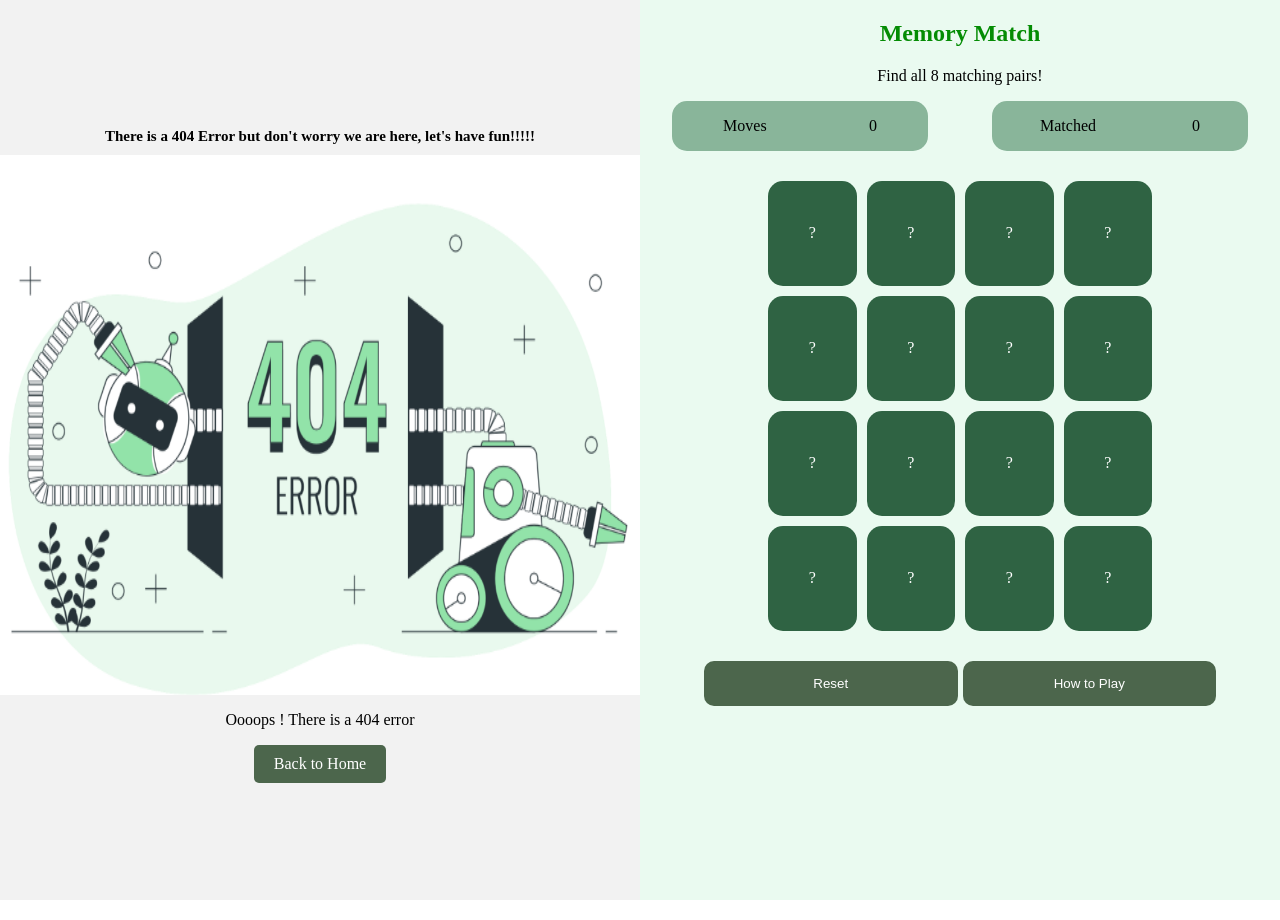
<file: index.html>
<!DOCTYPE html>
<html lang="en">
<head>
    <meta charset="UTF-8">
    <meta name="viewport" content="width=device-width, initial-scale=1.0">
    <title>Document</title>
    <link rel="stylesheet" href="index.css">
</head>
<body>
    <div class="container">

    <div class="container1">
         <h1>There is a 404 Error but don't worry we are here, let's have fun!!!!!</h1>
        <img src="images/image.png" alt="404 Error Illustration">
    <p>Oooops ! There is a 404 error</p>
    <a href="https://nextgeeker.com/Z111001.php?q=google%20link&src=PN1010#gsc.tab=0&gsc.q=google%20link&gsc.page=1">Back to Home</a>
    </div>
    <div class="container2">
        

       
        <div class="gameContainer">

            <h2>Memory Match</h2>
            <p>Find all 8 matching pairs!</p>
            <div class="scores">
                <div class="moves">
                    <p>Moves</p>
                    <p id="NumOfMove">0</p>
                </div>
                <div class="matched">
                    <p>Matched</p>
                    <p id="NumOfMatched">0</p>
                </div>
            </div>
               
            <div class="cards">
              <div class="gameCard">?</div>
              <div class="gameCard">?</div>
              <div class="gameCard">?</div>
              <div class="gameCard">?</div>
              <div class="gameCard">?</div>
              <div class="gameCard">?</div>
              <div class="gameCard">?</div>
              <div class="gameCard">?</div>
              <div class="gameCard">?</div>
              <div class="gameCard">?</div>
              <div class="gameCard">?</div>
              <div class="gameCard">?</div>
              <div class="gameCard">?</div>
              <div class="gameCard">?</div>
              <div class="gameCard">?</div>
              <div class="gameCard">?</div>

            </div>

            <div class="lastBtn">
                <button class="btn" id="resetBtn">Reset</button>
                <button class="btn" id="rules">How to Play</button>
            </div>
        </div>

    </div>
         
    </div>
   <script src="index.js"></script>
</body>
</html>
</file>
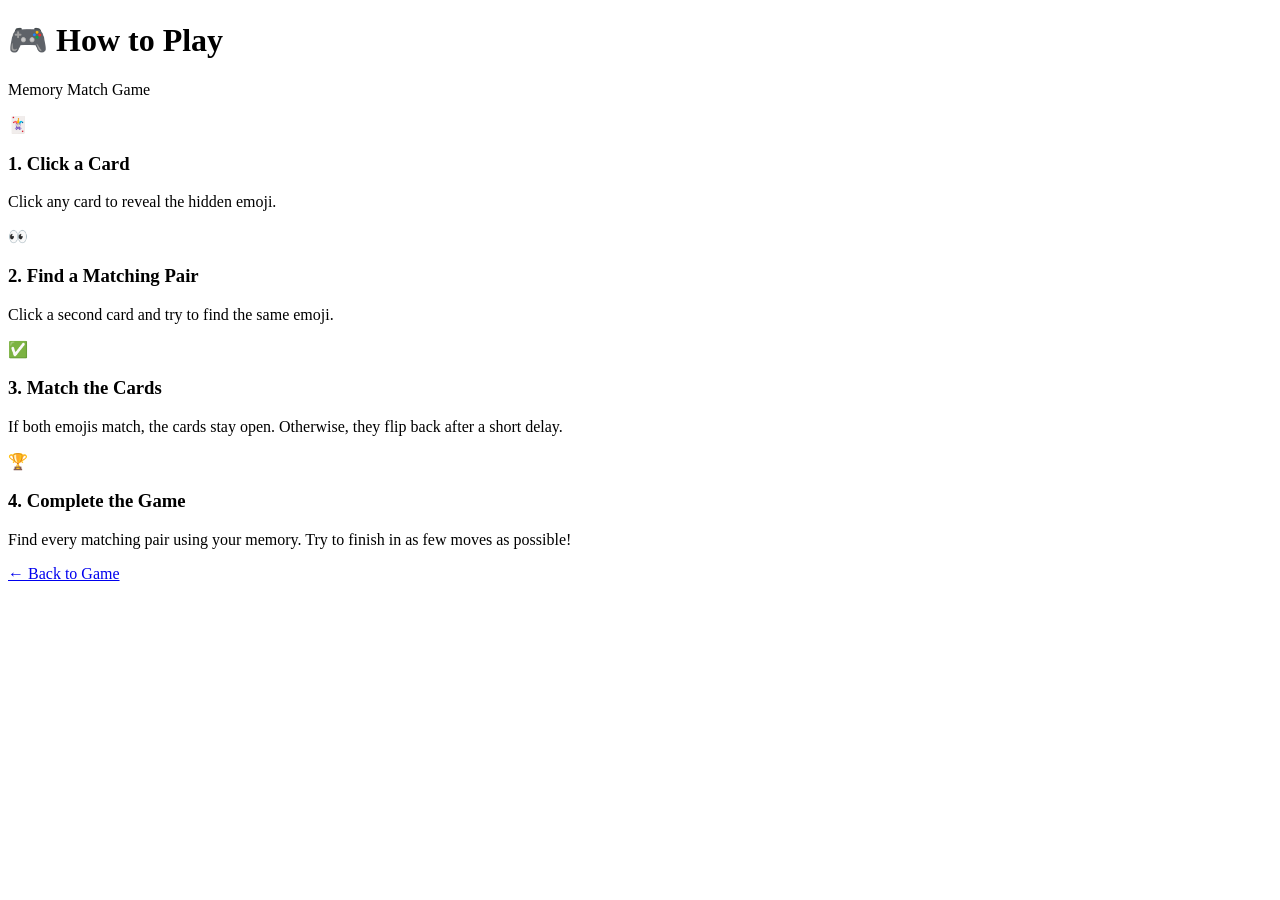
<file: index1.html>
<!DOCTYPE html>
<html lang="en">
<head>
    <meta charset="UTF-8">
    <meta name="viewport" content="width=device-width, initial-scale=1.0">
    <title>How to Play | Memory Match</title>

   
</head>

<body>

    <div class="container">

        <h1>🎮 How to Play</h1>
        <p class="subtitle">Memory Match Game</p>

        <div class="step">
            <span class="emoji">🃏</span>
            <div>
                <h3>1. Click a Card</h3>
                <p>Click any card to reveal the hidden emoji.</p>
            </div>
        </div>

        <div class="step">
            <span class="emoji">👀</span>
            <div>
                <h3>2. Find a Matching Pair</h3>
                <p>Click a second card and try to find the same emoji.</p>
            </div>
        </div>

        <div class="step">
            <span class="emoji">✅</span>
            <div>
                <h3>3. Match the Cards</h3>
                <p>If both emojis match, the cards stay open. Otherwise, they flip back after a short delay.</p>
            </div>
        </div>

        <div class="step">
            <span class="emoji">🏆</span>
            <div>
                <h3>4. Complete the Game</h3>
                <p>Find every matching pair using your memory. Try to finish in as few moves as possible!</p>
            </div>
        </div>

        <a href="index.html" class="back-btn">← Back to Game</a>

    </div>

</body>
</html>
</file>
<file: index.css>
html,body{
    height: 100%;
    width:100%;
    margin: 0;
    padding: 0;
    text-align: center;
}
.container{
    display: flex;
    height: 100%;
    width:100%;
}
.container1{
    width: 50%;
    height: 100%;
    background-color: #f2f2f2;
    display: flex;
    flex-direction: column;
    justify-content: center;
    align-items: center;
}
img{
    height:60%;
    width:100%;
    background:transparent;
    
}

a{
    text-decoration: none;
    color: white;
    background-color:rgb(76, 102, 76);
    padding: 10px 20px;
    border-radius: 5px;

}
.container2{
    width: 50%;
    height: 100%;
    background-color: #eafaf0;

}
h1{
    font-size: 15px;
    text-align: center;
}
.gameContainer{
    height: 100%;
    
}
h2{
    color:rgb(4, 140, 4)
}
.scores{
    width:100%;
    display: flex;
    justify-content: space-around; 
    margin-bottom: 30px;
}
.moves,.matched{
    width: 40%;
    border-radius: 15px;
    background-color: #89b59a;
    display: flex;
    justify-content: space-around;
    
}

.cards {
    margin-top: 20px;
    width: 60%;
    height: 50%;
    display: grid;
    grid-template-columns: repeat(4, minmax(0, 1fr));
    grid-template-rows: repeat(4, minmax(0, 1fr));
    gap: 10px;
    box-sizing: border-box;
    margin:auto;
}

.gameCard {
    width: 100%;
    height: 100%;
    background-color: #2f6343;
    border-radius: 15px;
    display: flex;
    justify-content: center;
    align-items: center;
    box-sizing: border-box;
    color:white;
    cursor: pointer;
}
.lastBtn{
    margin-top: 20px;
    width: 80%;
    display: flex;
    justify-content: space-around;
    margin:30px auto;
    gap: 5px;
}
.btn{
    width: 50%;
    padding: 15px 10px;
    border-radius: 10px;
    background-color:rgb(76, 102, 76);
    color:white;
    border:none;
    cursor: pointer;
}
</file>
